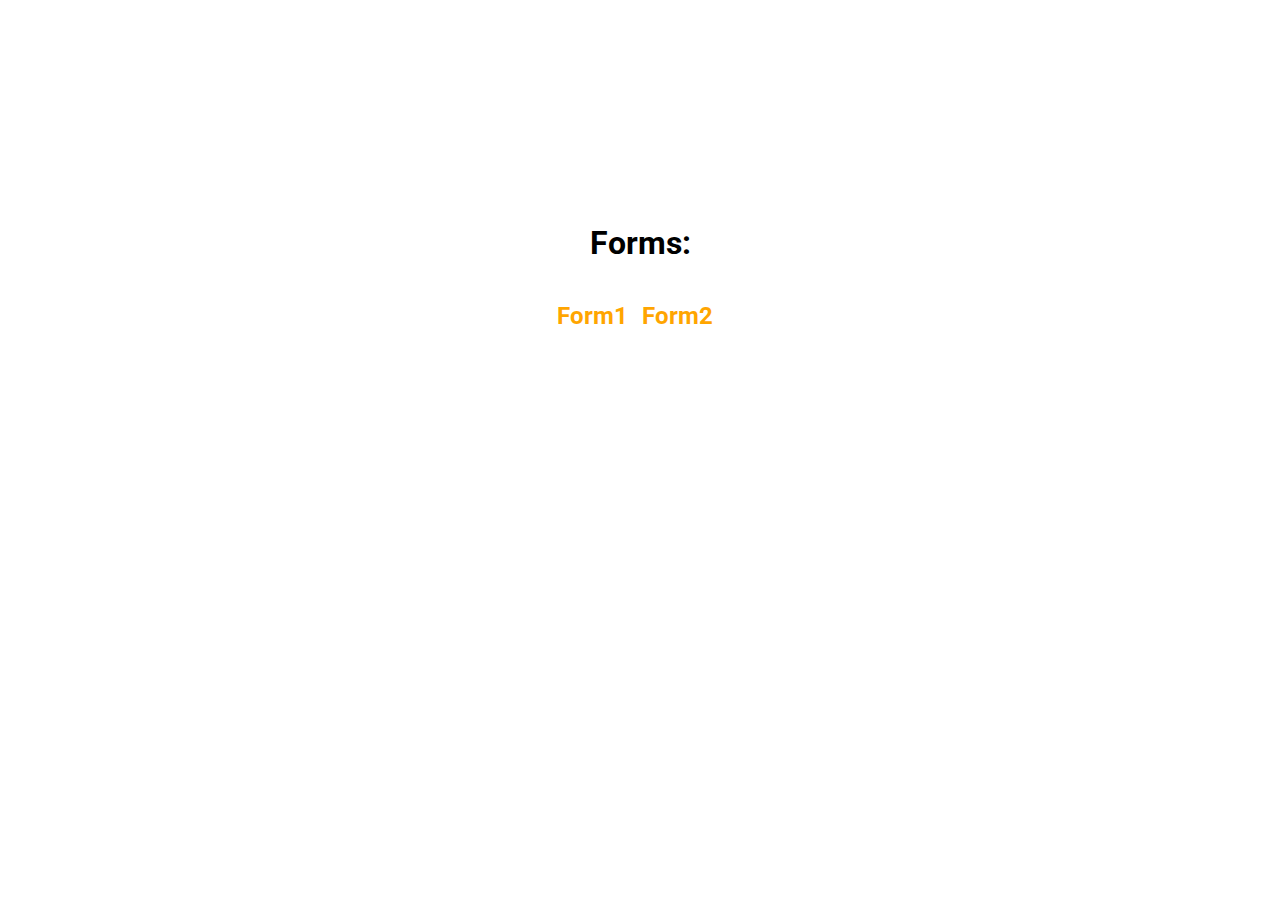
<file: index.html>
<!DOCTYPE html>
<html lang = "en">
<head>
   <meta charset = "UTF-8">
   <link rel = "stylesheet" href = "css/style.css">
   <link rel = "stylesheet" type = "text/css" href = "css/normalize.css-master/normalize.css">
   <link href = "https://fonts.googleapis.com/css?family=Roboto&display=swap" rel = "stylesheet">
   <title>Forms</title>
</head>
<body>
<header class="header-direction-top">
   <div class = "container">
      <h1 class = "container__h1_directions-center">Forms:</h1>
      <div class = "list-links">
         <ul class = "container_ul-style">
            <li class = "container__ul_li-style">
               <a href = "form1.html"><h2>Form1</h2></a>
            </li>
            <li class = "container__ul_li-style">
               <a href = "form2.html"><h2>Form2</h2></a>
            </li>
         </ul>
      </div>
   </div>
</header>
<br>

</body>
</html>
</file>
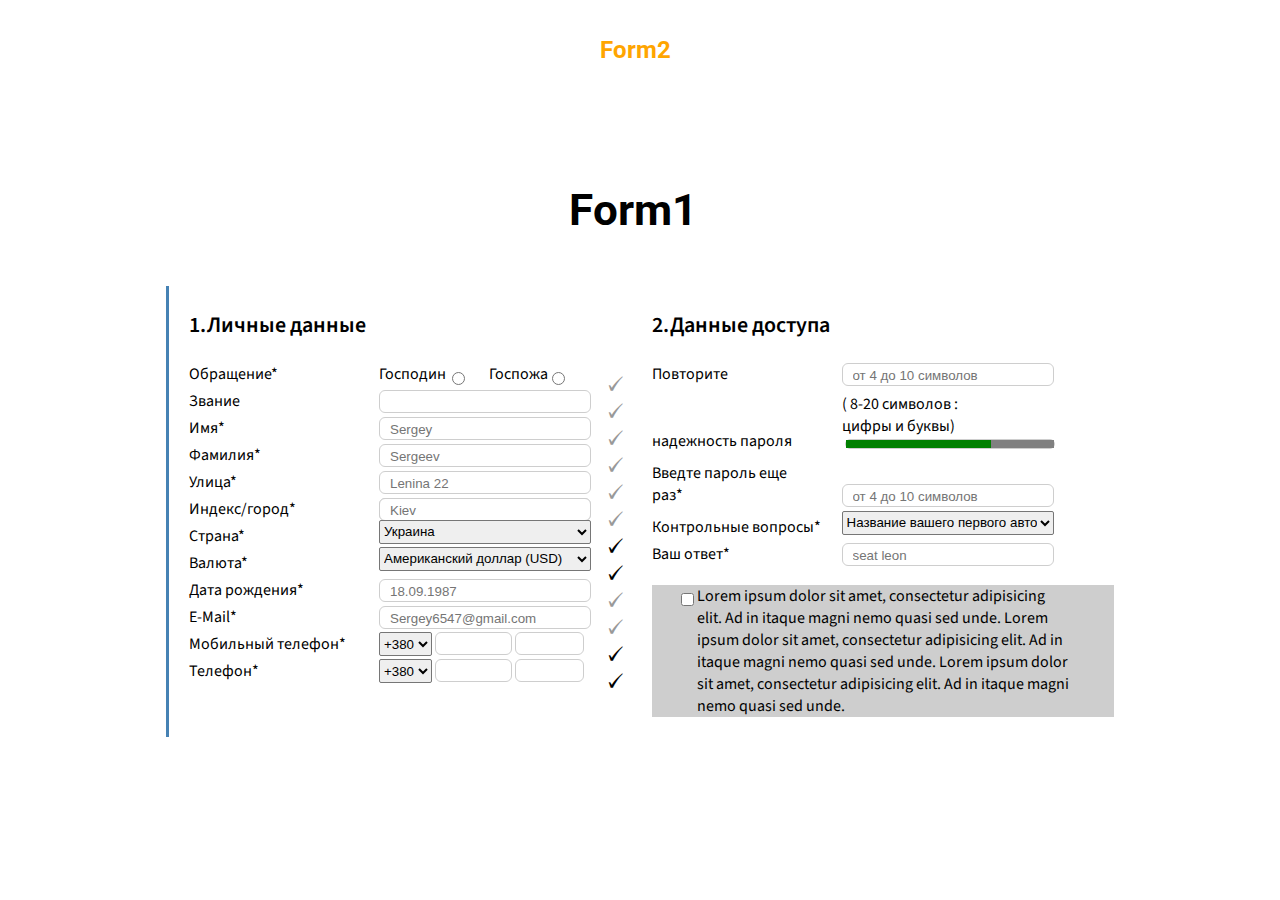
<file: form1.html>
<!DOCTYPE html>
<html lang = "en">
<head>
   <meta charset = "UTF-8">
   <link rel = "stylesheet" href = "css/style.css">
   <link href = "https://fonts.googleapis.com/css?family=Roboto&display=swap" rel = "stylesheet">
   <link href = "https://fonts.googleapis.com/css?family=Source+Sans+Pro&display=swap" rel = "stylesheet">
   <link rel = "stylesheet" href = "https://use.fontawesome.com/releases/v5.0.13/css/all.css"
         integrity = "sha384-DNOHZ68U8hZfKXOrtjWvjxusGo9WQnrNx2sqG0tfsghAvtVlRW3tvkXWZh58N9jp"
         crossorigin = "anonymous">
   <title>Form1</title>
</head>
<body>
<header>
   <div class = "container">
      <div class = "list-links">
         <ul class = "container_ul-style">
            <li class = "container__ul_li-style">
               <a href = "form2.html"><h2>Form2</h2></a>
            </li>
         </ul>
      </div>
   </div>
</header>
<main>
   <div class = "container">
      <h2 class = "container__h2_directions-center container__h2_directions-margin-left container__h2_style-size">
         Form1
      </h2>
      <div class = "registration">
         <div class = "registration__item">

            <p class = "registration__item-p">1.Личные данные</p>
            <form type = "form" class = "registration__form">

               <div class = "request">
                  <p>Обращение*</p>
                  <label class = "form__input-label" for = "request"><p>Господин</p></label>
                  <input class = "form__input_radio" type = "radio" id = "request" required name = "contact"
                         placeholder = "email">
                  <label class = "form__input-label1" for = "request1"><p>Госпожа</p></label>
                  <input class = "form__input_radio" type = "radio" id = "request1" required name = "contact"
                         placeholder = "phone">
                  <span>&#128504;</span>
               </div>

               <div class = "rank">
                  <p>Звание</p>
                  <label class = "form__input_label" for = "rank"></label>
                  <input class = "form__input" type = "text" id = "rank" maxlength = "17" name = "rank" value = ""
                         required
                         pattern = "[А-Я][а-я]+">
                  <span>&#128504;</span>
               </div>

               <div class = "name">
                  <p>Имя*</p>
                  <label for = "rank"></label>
                  <input class = "form__input" type = "text" id = "name" name = "name" placeholder = "Sergey" required
                         pattern = "[А-Я][а-я]+">
                  <span>&#128504;</span>
               </div>

               <div class = "second_name">
                  <p>Фамилия*</p>
                  <label for = "rank"></label>
                  <input class = "form__input" type = "text" id = "second_name" name = "second_name"
                         placeholder = "Sergeev"
                         required pattern = "[А-Я][а-я]+">
                  <span>&#128504;</span>
               </div>

               <div class = "street">
                  <p>Улица*</p>
                  <label for = "rank"></label>
                  <input class = "form__input" type = "text" id = "street" name = "street" placeholder = "Lenina 22"
                         required
                         pattern = "[А-Я][а-я][0-9]+">
                  <span>&#128504;</span>
               </div>

               <div class = "index_city">
                  <p>Индекс/город*</p>
                  <label for = "rank"></label>
                  <input class = "form__input" type = "text" id = "index_city" name = "index_city" placeholder = "94000"
                         required pattern = "[0-9]{5}">
                  <input class = "form__input" type = "text" id = "index_city" name = "index_city" placeholder = "Kiev"
                         required pattern = "[А-Я][а-я]+">
                  <span>&#128504;</span>
               </div>

               <div class = "country">
                  <p>Страна*</p>
                  <div class = "select select__country">
                     <select name = "country" required>
                        <option value = "none">Украина</option>
                        <option value = "jul">Беларусь</option>
                        <option value = "aug">Россия</option>
                        <option value = "aug">Конго</option>
                     </select>

                  </div>
                  <span>&#128504;</span>
               </div>

               <div class = "currency">
                  <p>Валюта*</p>
                  <div class = "select select__currency">
                     <select name = "country" required>
                        <option value = "none">Американский доллар (USD)</option>
                        <option value = "jul">Канадский доллар (CAD)</option>
                        <option value = "aug">Гривна (UAH)</option>
                     </select>
                  </div>
                  <span>&#128504;</span>

               </div>

               <div class = "birthday">
                  <p>Дата рождения*</p>
                  <label for = "rank"></label>
                  <input class = "form__input" type = "text" id = "birthday" name = "birthday"
                         placeholder = "18.09.1987"
                         required pattern = "[А-Я][а-я][0-9]+">
                  <span>&#128504;</span>
               </div>

               <div class = "email">
                  <p>E-Mail*</p>
                  <label for = "email"></label>
                  <input class = "form__input" type = "email" id = "email" pattern = ".+@globex.com" size = "30"
                         placeholder = "Sergey6547@gmail.com" required>
                  <span>&#128504;</span>
               </div>

               <div class = "mobile">
                  <p>Мобильный телефон*</p>
                  <label for = "mobile"></label>
                  <div class = "select1">
                     <select name = "country" id = "mobile" class = "form__input_tel">
                        <option value = "none">+380</option>
                        <option value = "jul">+1</option>
                        <option value = "aug">+44</option>
                     </select>
                     <input class = "form__input_tel" type = "text" id = "mobile_1" name = "mobile" maxlength = "5"
                            size = "6" required pattern = "[0-9]{5}">
                     <input class = "form__input_tel" type = "text" id = "mobile_2" name = "mobile" maxlength = "4"
                            size = "5" required pattern = "[0-9]{4}">
                  </div>
                  <span>&#128504;</span>
               </div>

               <div class = "tel">
                  <p>Телефон*</p>
                  <label for = "mobile1"></label>
                  <div class = "select1">
                     <select name = "country" id = "mobile1" class = "form__input_tel1">
                        <option value = "none">+380</option>
                        <option value = "jul">+1</option>
                        <option value = "aug">+44</option>
                     </select>
                     <input class = "form__input_tel" type = "text" id = "mobile2" name = "mobile" size = "6"
                            maxlength = "5" required pattern = "[0-9]{5}">
                     <input class = "form__input_tel" type = "text" id = "mobile3" name = "mobile" size = "5"
                            maxlength = "4" required pattern = "[0-9]{4}">
                  </div>
                  <span>&#128504;</span>
               </div>

            </form>
         </div>

         <div class = "registration__item">
            <p class = "registration__item-p">2.Данные доступа</p>
            <form type = "form" class = "registration__form">

               <div class = "registration__item_password">
                  <p>Повторите</p>
                  <label for = "Password1"></label>
                  <input class = "form__input" type = "password" name = "name" id = "Password1"
                         autocomplete = "current-password" required placeholder = "от 4 до 10 символов" minlength = "4"
                         maxlength = "10">
                  <p class = "form__input-direction-under-input">( 8-20 символов : <br>
                     цифры и буквы)</p>
               </div>

               <div class = "reliability">
                  <p>надежность пароля</p>
                  <progress max = "10" value = "7"></progress>
               </div>

               <div class = "registration__item_password  registration__item_password--not">
                  <p>Введте пароль еще<br> раз*</p>
                  <label for = "Password1"></label>
                  <input class = "form__input" type = "password" name = "name" id = "Password1"
                         autocomplete = "current-password" required placeholder = "от 4 до 10 символов" minlength = "4"
                         maxlength = "10">
               </div>

               <div class = "currency">
                  <p>Контрольные вопросы*</p>
                  <div class = "select select__currency">
                     <select name = "country">
                        <option value = "none">Название вашего первого авто</option>
                        <option value = "jul">Имя мамы</option>
                        <option value = "aug">Второе имя</option>
                     </select>
                  </div>
               </div>

               <div class = "rank">
                  <p>Ваш ответ*</p>
                  <label class = "form__input_label" for = "rank"></label>
                  <input class = "form__input" type = "text" id = "rank" name = "rank" placeholder = "seat leon"
                         required
                         pattern = "[А-Я][а-я]+">
               </div>

               <div class = "accept">
                  <input class = "aside" type = "checkbox">
                  <p>Lorem ipsum dolor sit amet, consectetur adipisicing elit. Ad in itaque magni nemo quasi sed
                     unde.</p>
                  <p>Lorem ipsum dolor sit amet, consectetur adipisicing elit. Ad in itaque magni nemo quasi sed
                     unde.</p>
                  <p>Lorem ipsum dolor sit amet, consectetur adipisicing elit. Ad in itaque magni nemo quasi sed
                     unde.</p>
               </div>

            </form>
         </div>
      </div>
   </div>
</main>
</body>
</html>
</file>
<file: css/style.css>
header {
    margin-bottom: 100px;
}

body {
    font-family: 'Source Sans Pro', sans-serif;
}

.header-direction-top {
    margin-top: 25vh;
}

.container {
    width: 75%;
    margin: 0 auto;
    /*outline: 1px dotted orange;*/
}

.container__h1_directions-center, .container__h2_directions-center, .container_ul-style {
    text-align: center;
    padding-inline-start: 0;
    font-family: 'Roboto', sans-serif;

}

.container__h2_style-size {
    font-size: 44px;
}

.container__h2_directions-margin-left {
    margin: 0 0 50px -15px;
}

.container__ul_li-style {
    list-style: none;
    display: inline-block;
    margin-right: 10px;
}

.container__ul_li-style a {
    text-decoration: none;
    text-align: center;
    color: orange;
}

.container__ul_li-style-blue a {
    color: blue;
}

.registration__item-p {
    font-size: 22px;
    font-weight: 600;
}

.registration__item {
    width: 50%;
}

form p {
    font-size: 16px;
    padding-bottom: 20px;
}

.registration {
    border-left: 3px solid steelblue;
    padding: 1px 0 20px 20px;
    display: flex;
    margin-bottom: 150px;
}

.registration__ul_li {
    list-style: none;
    display: inline-block;
}

form p {
    display: inline;
}

.request, .rank, .name, .second_name, .street, .index_city, .currency, .country, .birthday, .email, .mobile, .tel, .registration__item_password {
    position: relative;
    margin-bottom: 5px;
}

.registration__item_password {
    margin: 0 0 45px 0;
}

.form__input-label {
    position: absolute;
    left: 190px;
}

#request {
    position: absolute;
    left: 258px;
    top: 6px;

}

.form__input-label1 {
    position: absolute;
    left: 300px;
}

#request1 {
    position: absolute;
    left: 358px;
    top: 6px;
}

.form__input, .select {
    position: absolute;
    left: 190px;
}

.select1 {
    position: absolute;
    left: 190px;
    top: -1px;
}

.select__country, .select__currency, .form__input_tel1 {
    top: -5px;
}

.form__input {
    width: 200px;
}

.form__input_tel {
    top: 10px;
}

input {
    outline: none;
    padding: 4px 0 2px 10px;
    border: 1px solid #cecece;
    border-radius: 6px;
}

select {
    outline: none;
}

.country select, .currency select {
    width: 212px;
    height: 24px;
    border-radius: 2px;
}

.tel select, .mobile select {
    height: 24px;
    border-radius: 2px;
}

.form__input-direction-under-input {
    position: absolute;
    left: 190px;
    top: 14px;
}

.reliability progress {
    /*transform: translateY(40px);*/

    margin-left: 50px;
}

progress {
    background: radial-gradient(circle at 30% 107%, #fdf497 0%, #fdf497 5%, #fd5949 45%, #d6249f 60%, #285AEB 90%) !important;
    color: #d6249f;
    border-radius: 10px;
    border: 1px solid #cecece;
    height: 10px;
    width: 210px;
}

.reliability {
    margin-bottom: 10px;
}

.registration__item_password--not {
    margin-bottom: 10px;
}

.accept {
    margin-top: 20px;
    position: relative;
    padding: 0 45px;
    background-color: #cecece;
}

.aside {
    position: absolute;
    top: 5px;
    left: 25px;
}

span {
    position: absolute;
    left: 415px;
    font-size: 30px;

}

input:invalid + span {
    color: #999999;
}

input:valid + span {
    color: forestgreen;
}
</file>
